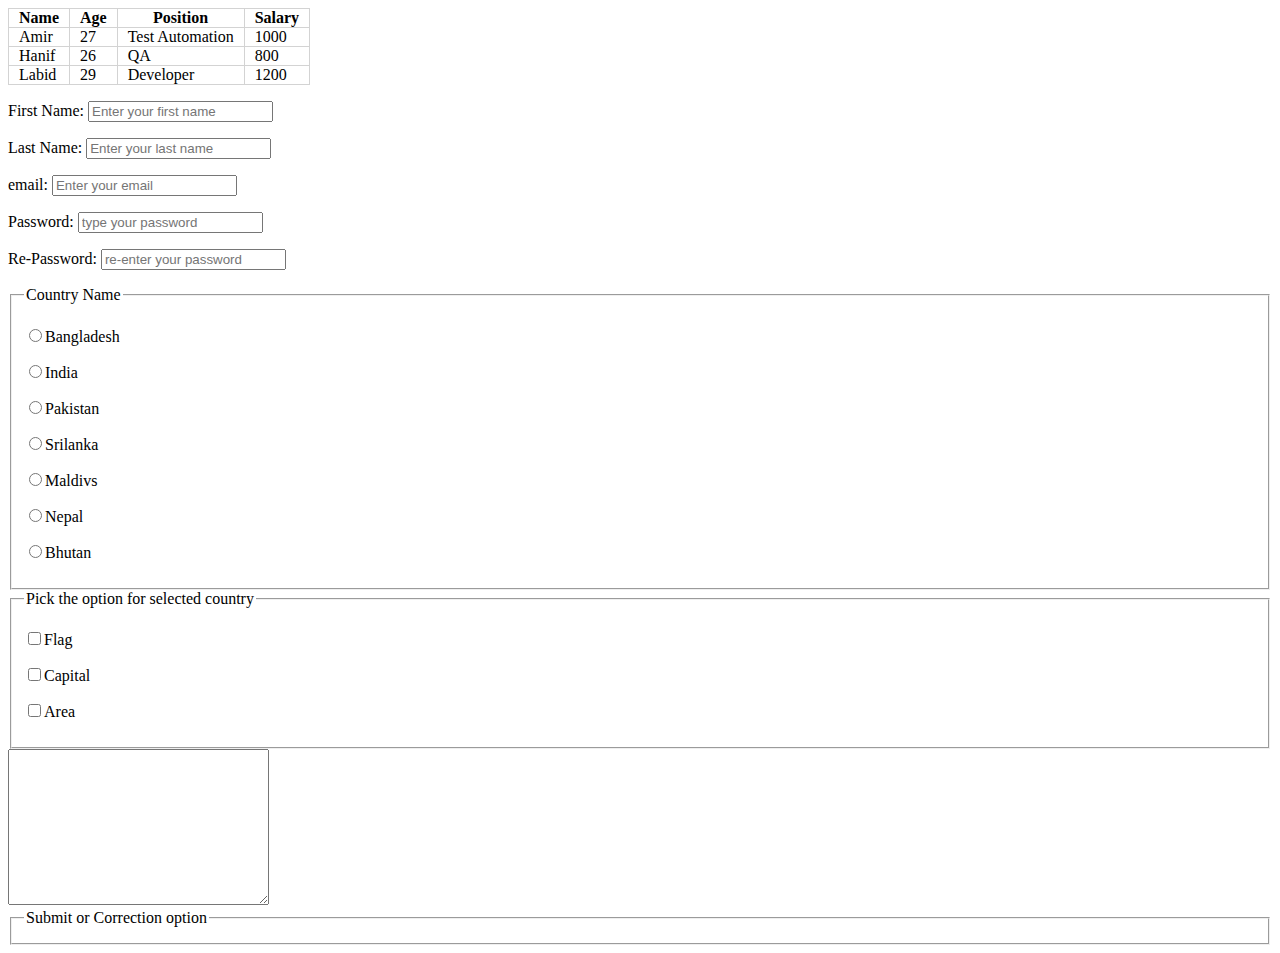
<file: Explore-HTML5/index.html>
<!DOCTYPE html>
<html lang="en">

<head>
    <meta charset="UTF-8">
    <meta http-equiv="X-UA-Compatible" content="IE=edge">
    <meta name="viewport" content="width=device-width, initial-scale=1.0">
    <title>Document</title>
    <link rel="stylesheet" href="../Explore-HTML5/style.css">
</head>

<body>
    <header>

    </header>
    <main>
        <section>
            <table>
                <thead>
                    <tr>
                        <th>Name</th>
                        <th>Age</th>
                        <th>Position</th>
                        <th>Salary</th>
                    </tr>
                </thead>
                <tbody>
                    <tr>
                        <td>Amir</td>
                        <td>27</td>
                        <td>Test Automation</td>
                        <td>1000</td>
                    </tr>
                    <tr>
                        <td>Hanif</td>
                        <td>26</td>
                        <td>QA</td>
                        <td>800</td>
                    </tr>
                    <tr>
                        <td>Labid</td>
                        <td>29</td>
                        <td>Developer</td>
                        <td>1200</td>
                    </tr>
                </tbody>
            </table>
        </section>
        <section>
            <form action="">
                <p>First Name: <input type="text" name="" placeholder="Enter your first name" id="fname"></p>
                <p>Last Name: <input type="text" name="" placeholder="Enter your last name" id="lname"></p>
                <p>email: <input type="text" name="" placeholder="Enter your email" id="email"></p>
                <p>Password: <input type="password" name="" placeholder="type your password" id="password"></p>
                <p>Re-Password: <input type="password" name="" placeholder="re-enter your password" id="re-password">
                </p>
            </form>

            <fieldset>
                <legend>Country Name</legend>
                <p><label for="bangladesh"><input type="radio" name="SAARC" id="bangladesh">Bangladesh</label></p>
                <p><label for="india"><input type="radio" name="SAARC" id="india">India</label></p>
                <p><label for="pakistan"><input type="radio" name="SAARC" id="pakistan">Pakistan</label></p>
                <p><label for="srilanka"><input type="radio" name="SAARC" id="srilanka">Srilanka</label></p>
                <p><label for="maldivs"><input type="radio" name="SAARC" id="maldivs">Maldivs</label></p>
                <p><label for="nepal"><input type="radio" name="SAARC" id="nepal">Nepal</label></p>
                <p><label for="bhutan"><input type="radio" name="SAARC" id="bhutan">Bhutan</label></p>
            </fieldset>
            <fieldset>
                <legend>Pick the option for selected country</legend>
                <p><label for="flag"><input type="checkbox" name="check-option" id="flag">Flag</label></p>
                <p><label for="capital"><input type="checkbox" name="check-option" id="capital">Capital</label></p>
                <p><label for="area"><input type="checkbox" name="check-option" id="area">Area</label></p>
            </fieldset>
            <textarea name="" id="" cols="30" rows="10"></textarea>
            <fieldset>
                <legend>Submit or Correction option</legend>
            </fieldset>
        </section>
    </main>
    <footer>

    </footer>
</body>

</html>
</file>
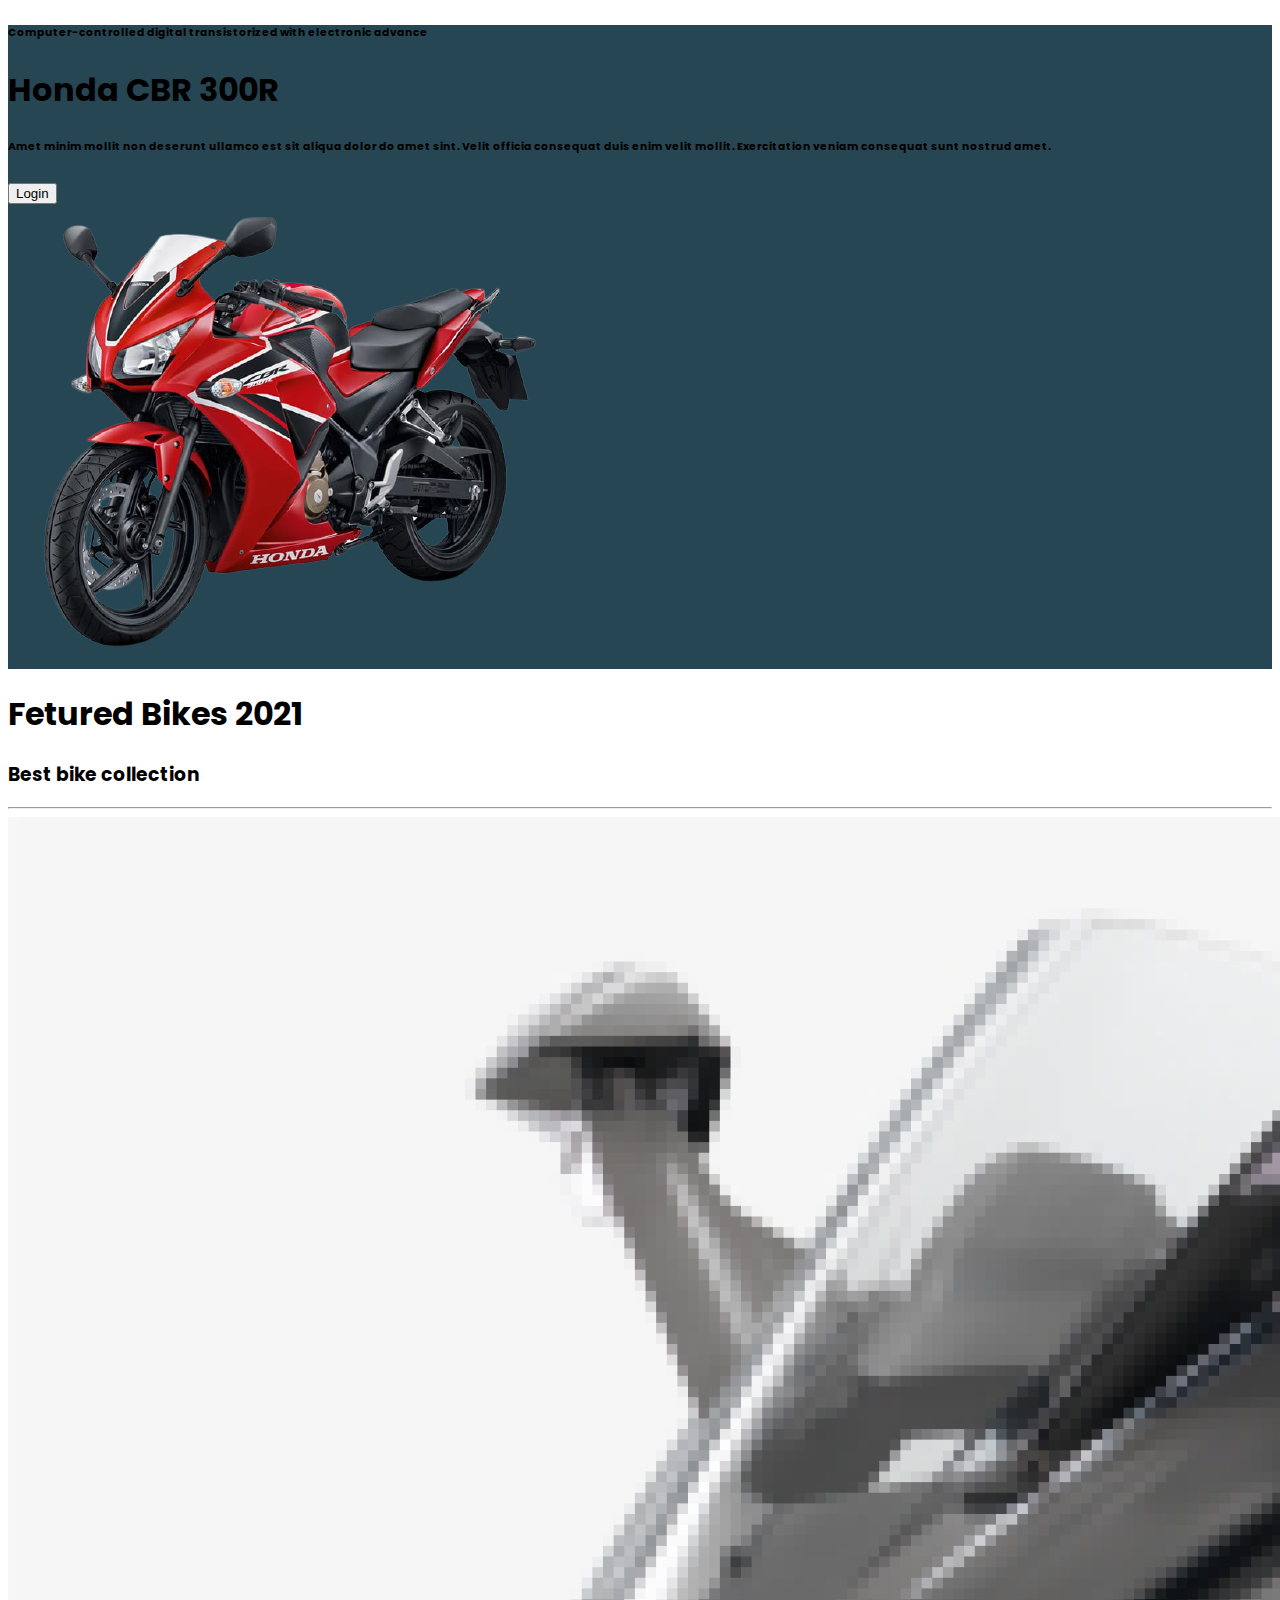
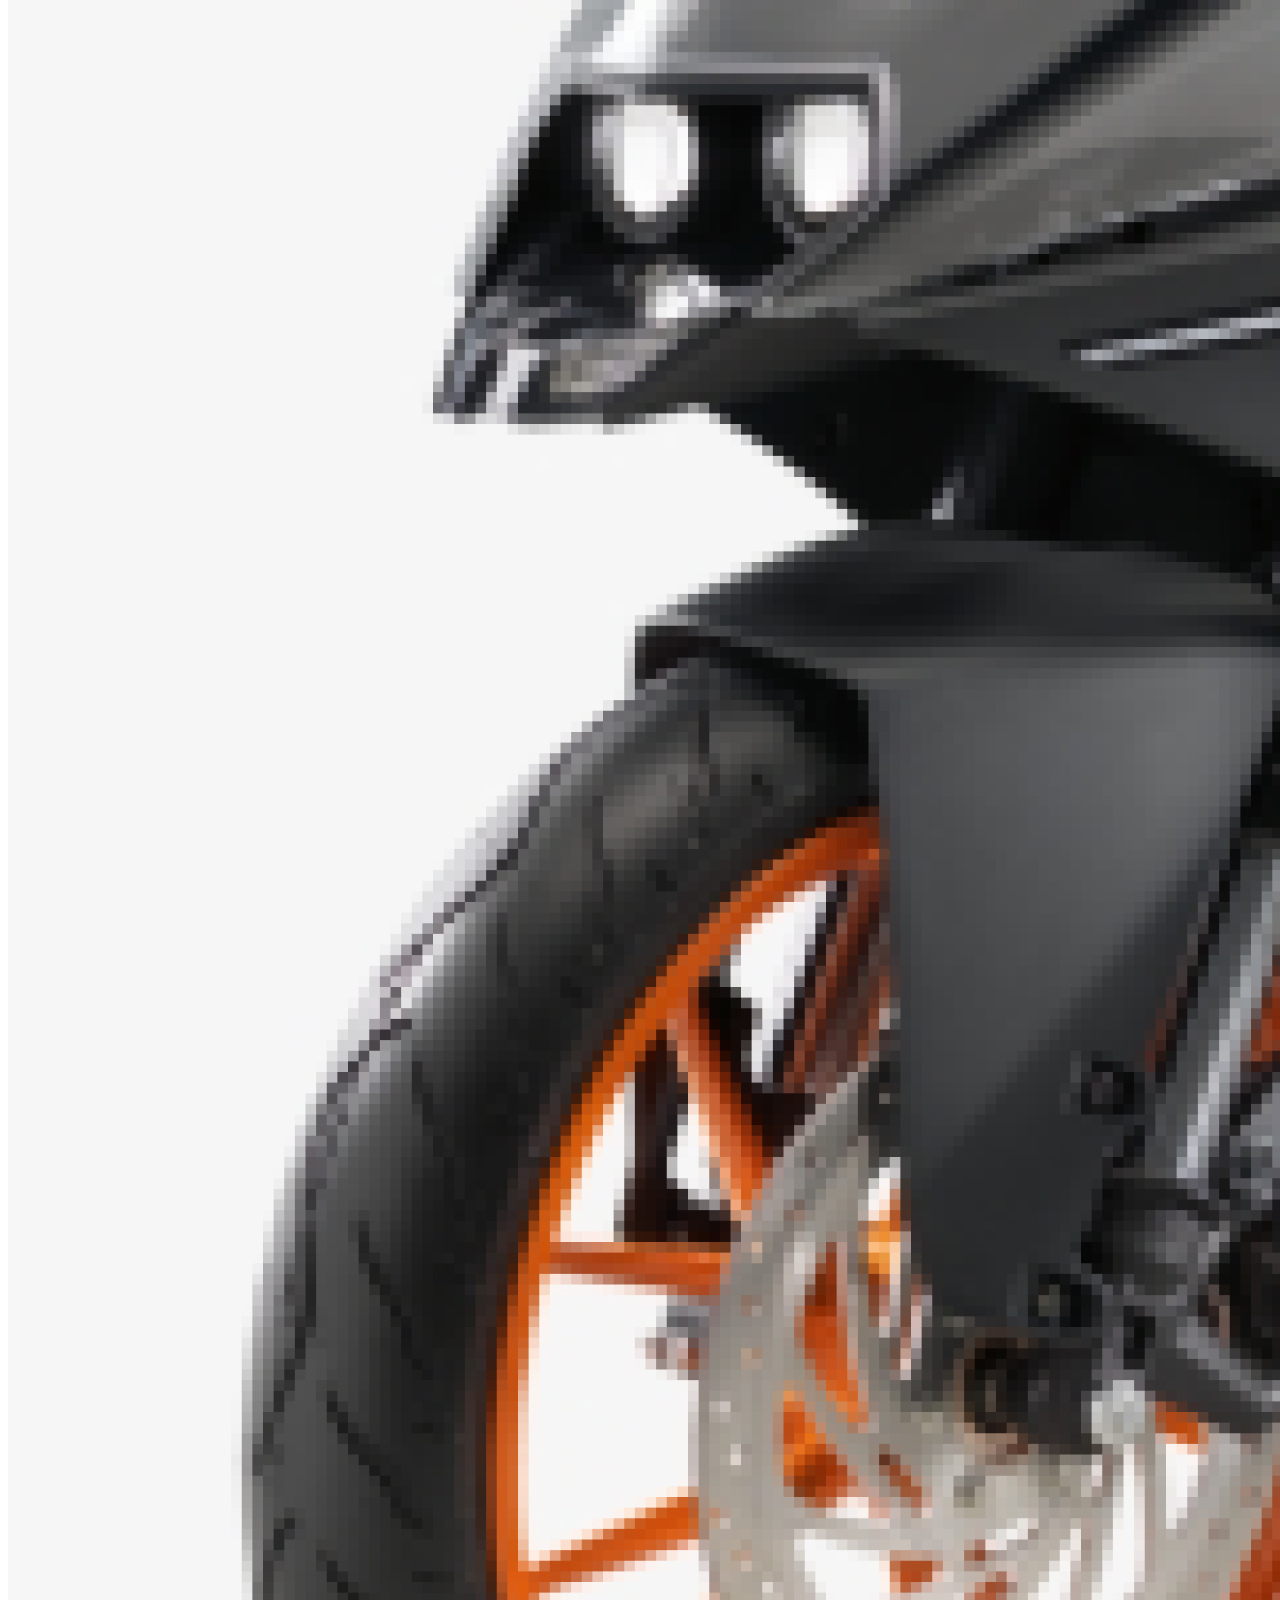
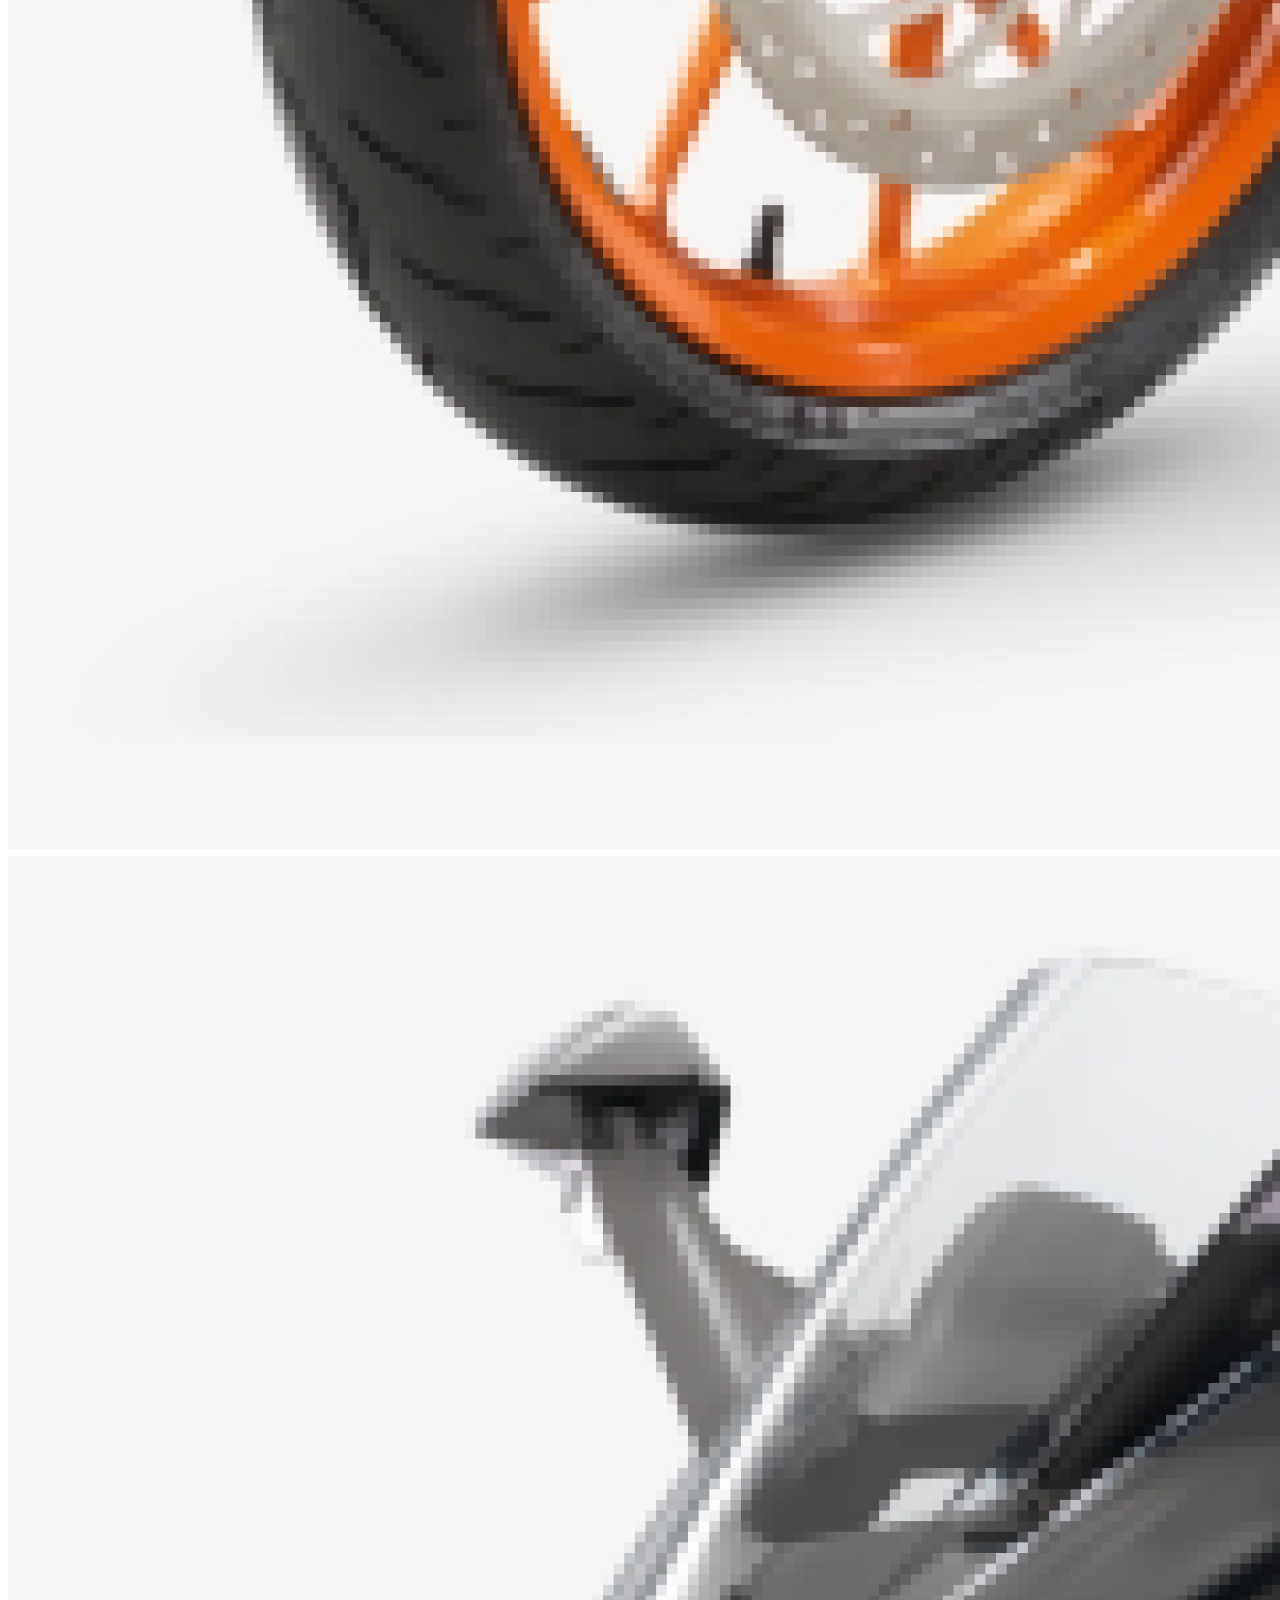
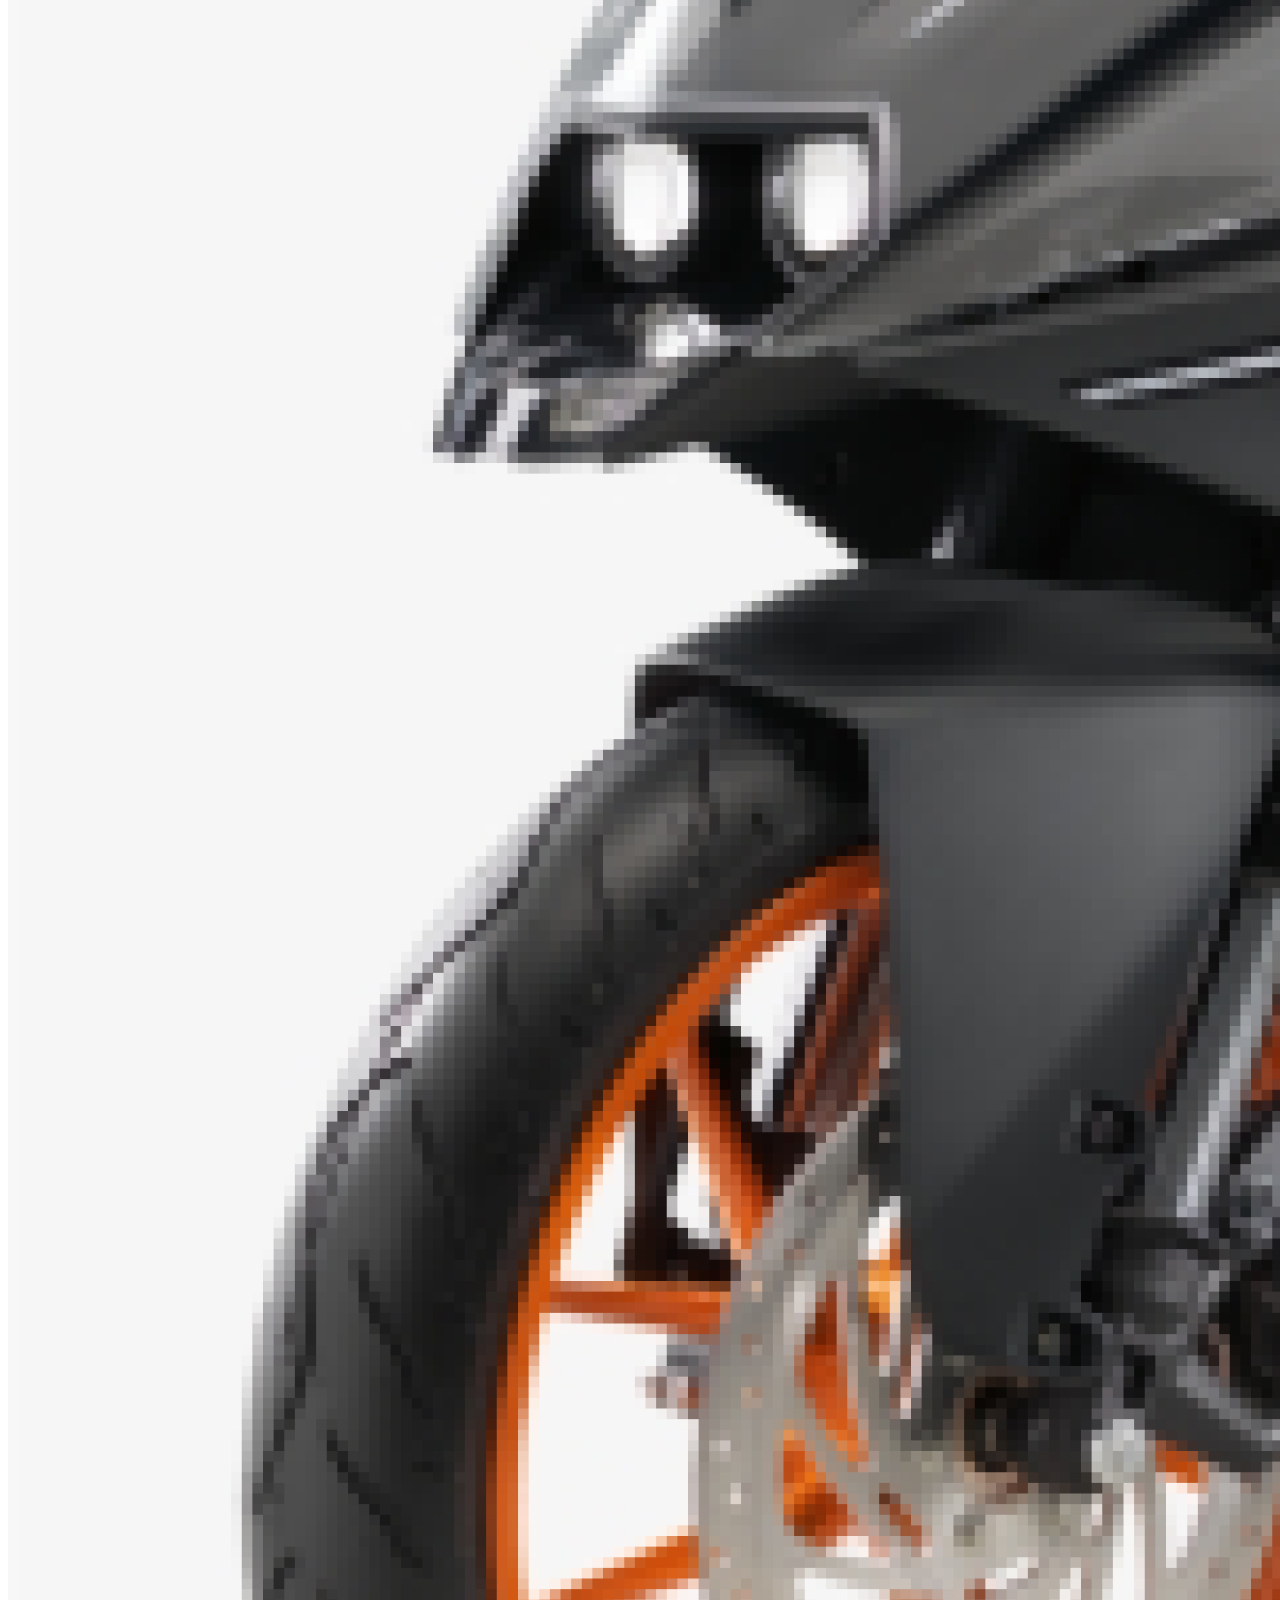
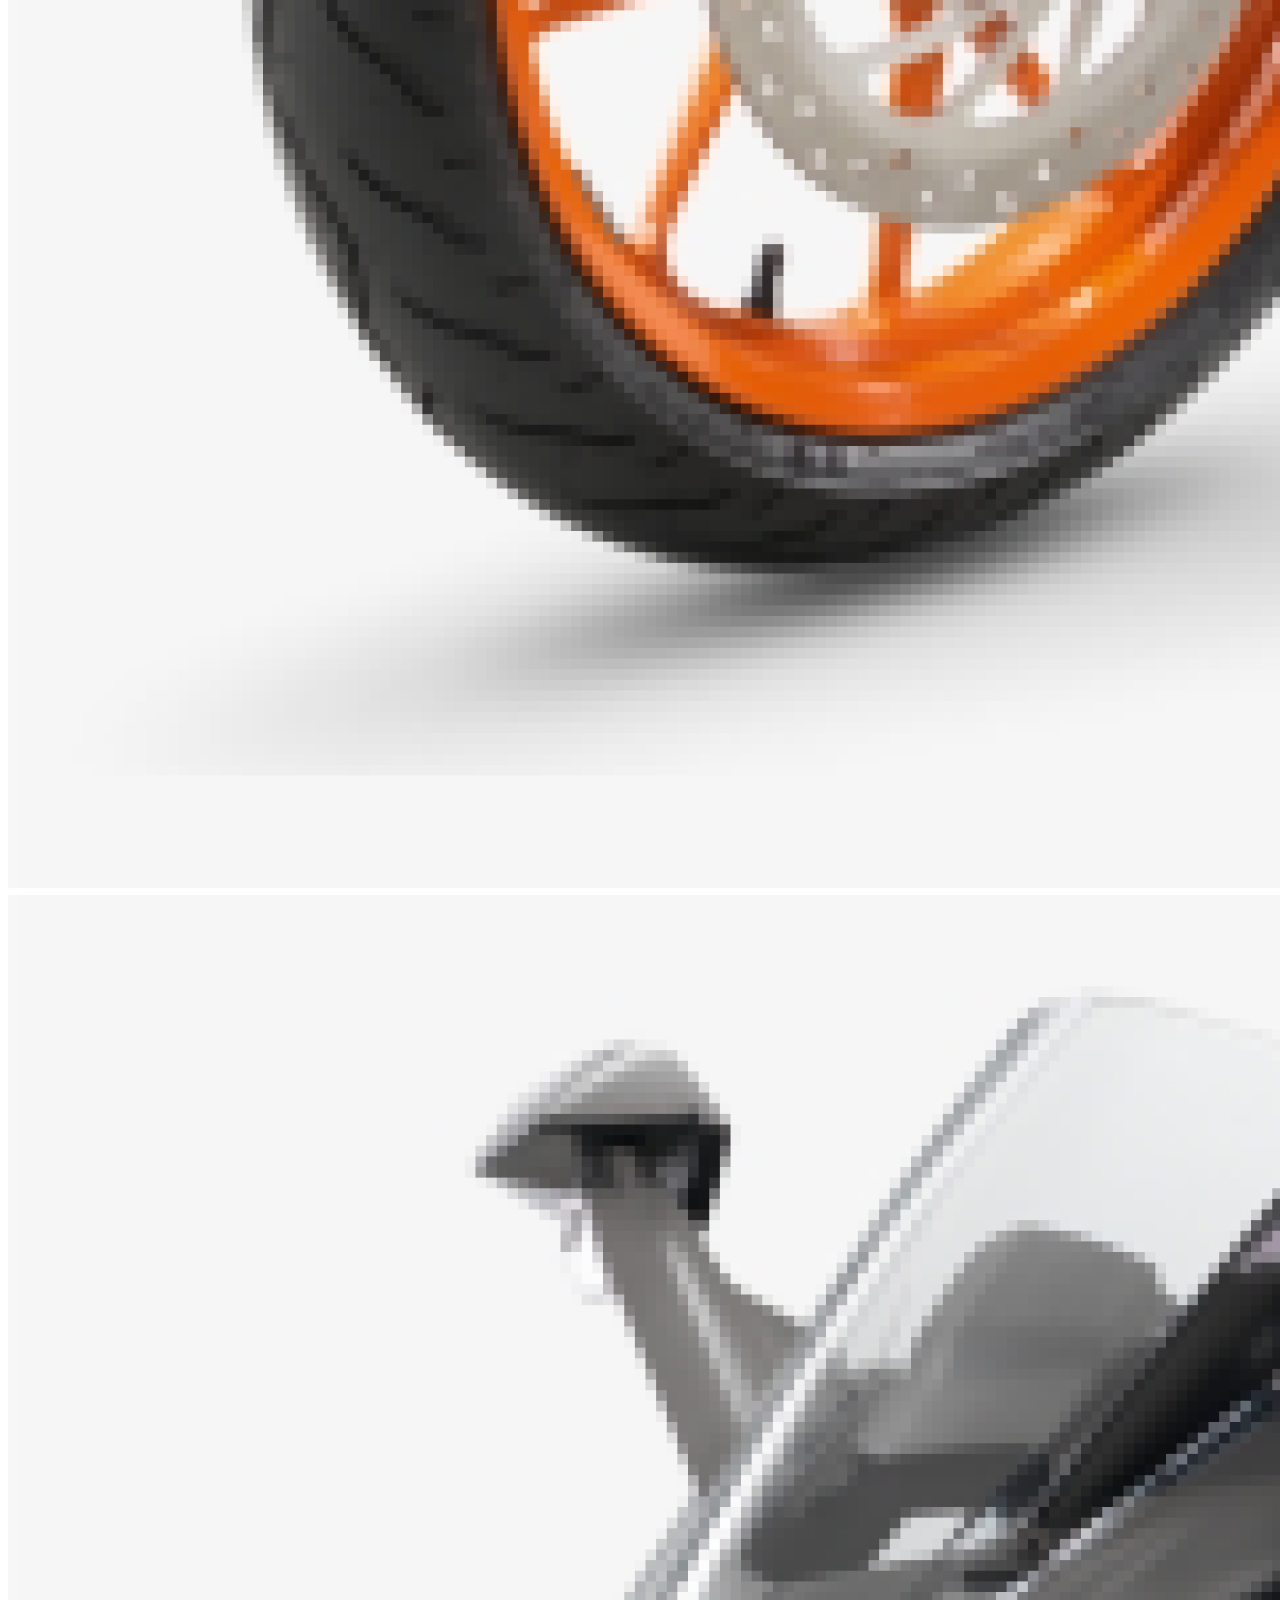
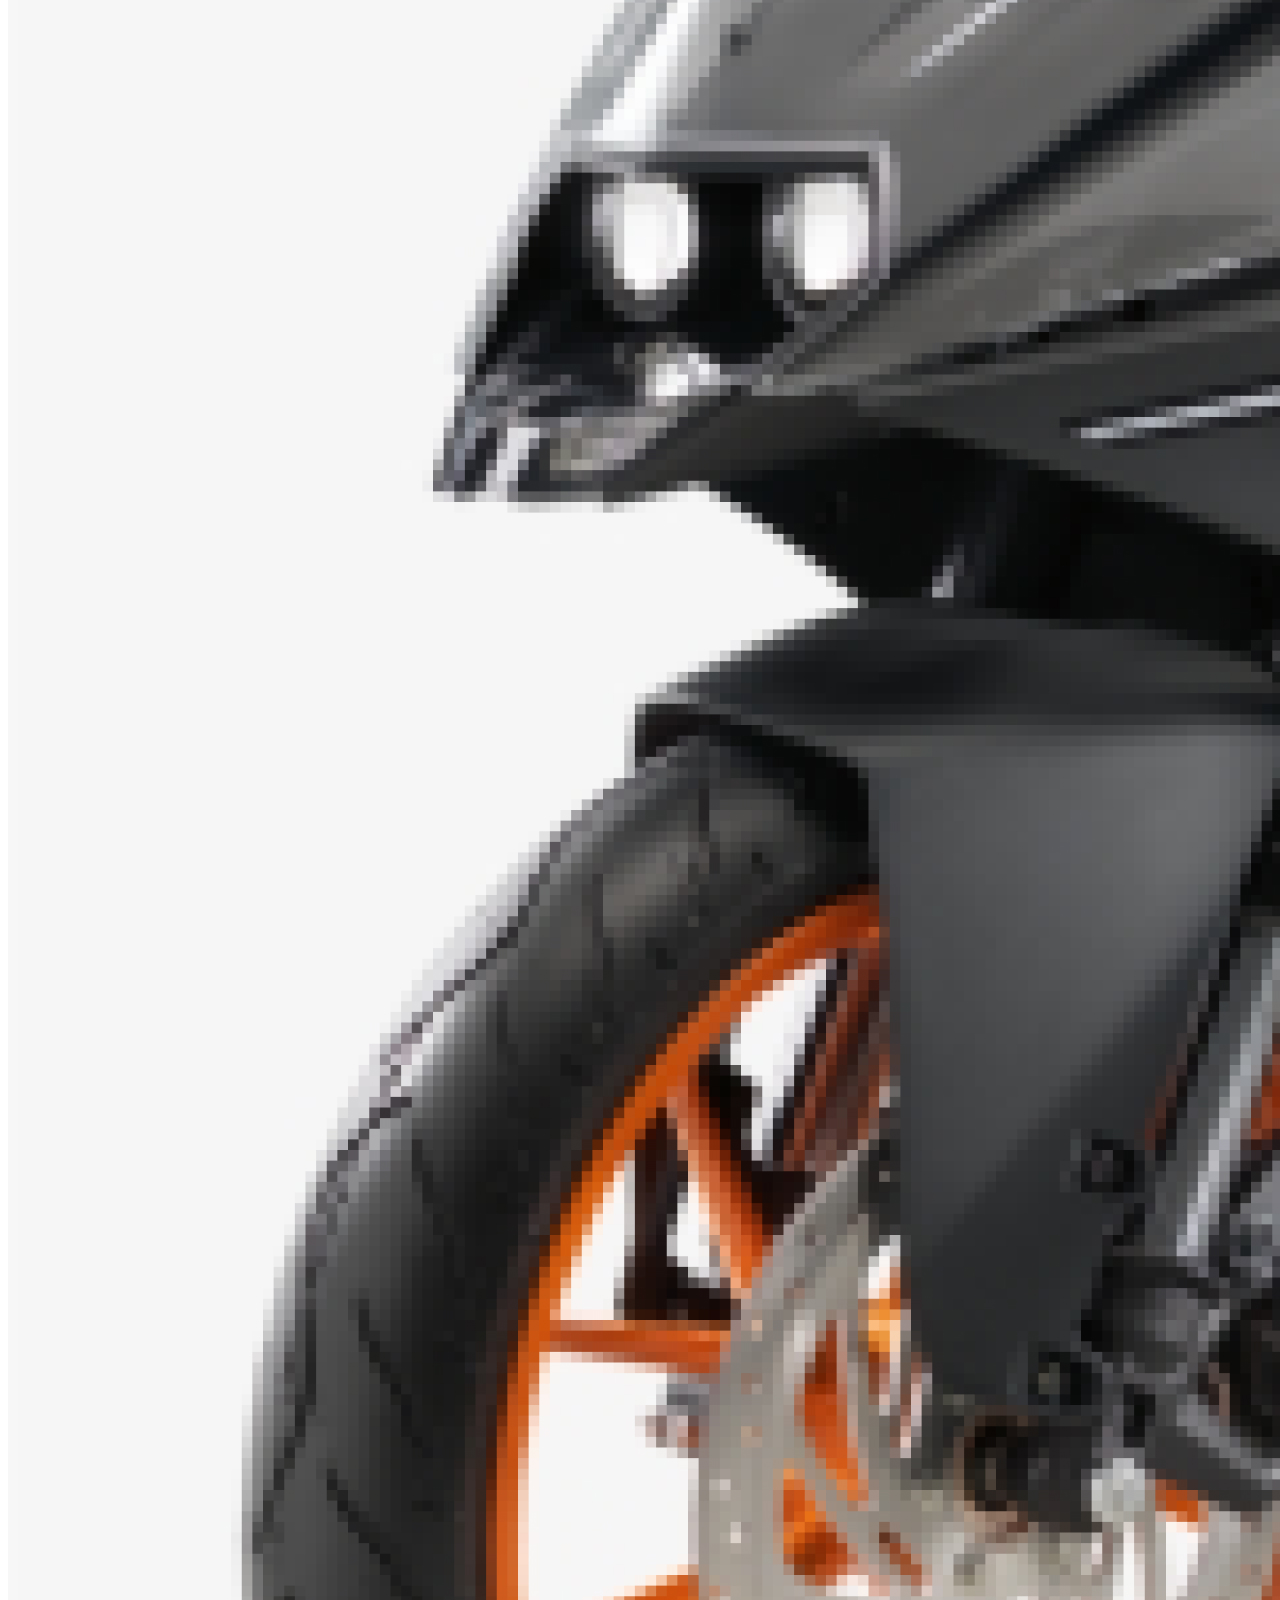
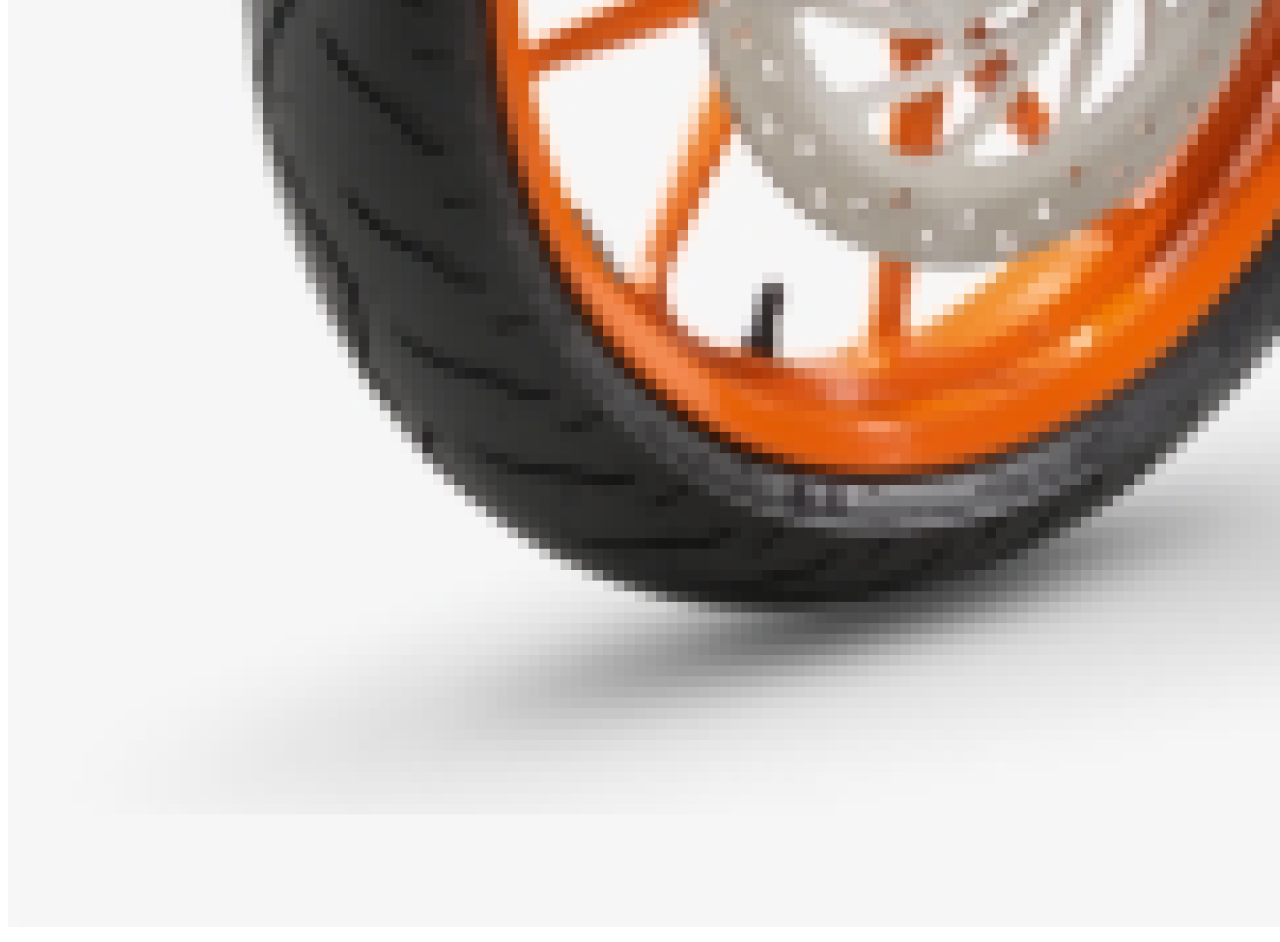
<file: HondaCRV/index.html>
<!DOCTYPE html>
<html lang="en">

<head>
    <meta charset="UTF-8">
    <meta http-equiv="X-UA-Compatible" content="IE=edge">
    <meta name="viewport" content="width=device-width, initial-scale=1.0">
    <title>Honda CRV</title>
    <!-- link for Bootstrap CSS -->
    <link href="https://cdn.jsdelivr.net/npm/bootstrap@5.0.2/dist/css/bootstrap.min.css" rel="stylesheet"
        integrity="sha384-EVSTQN3/azprG1Anm3QDgpJLIm9Nao0Yz1ztcQTwFspd3yD65VohhpuuCOmLASjC" crossorigin="anonymous">
    <!-- link for customize CSS -->
    <link rel="stylesheet" href="css/style.css">
</head>

<body>
    <!-- navbar and header banner start -->
    <header class=header-bg-color>
        <!-- navbar coding start  -->
        <nav>

        </nav>
        <!-- header banner start  -->
        <section class="main-banner  row d-flex justify-content-center align-items-center gx-5">
            <div class="banner-left col-6">
                <h6>Computer-controlled digital transistorized with electronic advance</h6>
                <h1>Honda CBR 300R</h1>
                <h6>Amet minim mollit non deserunt ullamco est sit aliqua dolor do amet sint. Velit officia consequat
                    duis enim velit mollit. Exercitation veniam consequat sunt nostrud amet.</h6>
                <button class="btn btn-success" type="submit">Login</button>
            </div>
            <div class="banner-right col-6 justify-content-center align-items-center">
                <img src="images/header-bike.png" alt="Header Bike">
            </div>

        </section>
    </header>
    <!-- main content coding start  -->
    <main>
        <!-- Fetured Bikes 2021 content coding start  -->
        <section>
            <div>
                <h1>Fetured Bikes 2021</h1>
                <h3>Best bike collection</h3>
                <hr>
            </div>
            <div class="row">
                <div col col-lg-4>
                    <img src="images/bike-4.jpg" alt="">
                    <img src="images/bike-4.jpg" alt="">
                    <img src="images/bike-4.jpg" alt="">
                </div>
            </div>
        </section>

    </main>

    <!-- link for Bootstrap JS -->
    <script src="https://cdn.jsdelivr.net/npm/bootstrap@5.0.2/dist/js/bootstrap.bundle.min.js"
        integrity="sha384-MrcW6ZMFYlzcLA8Nl+NtUVF0sA7MsXsP1UyJoMp4YLEuNSfAP+JcXn/tWtIaxVXM" crossorigin="anonymous">
    </script>
</body>

</html>
</file>
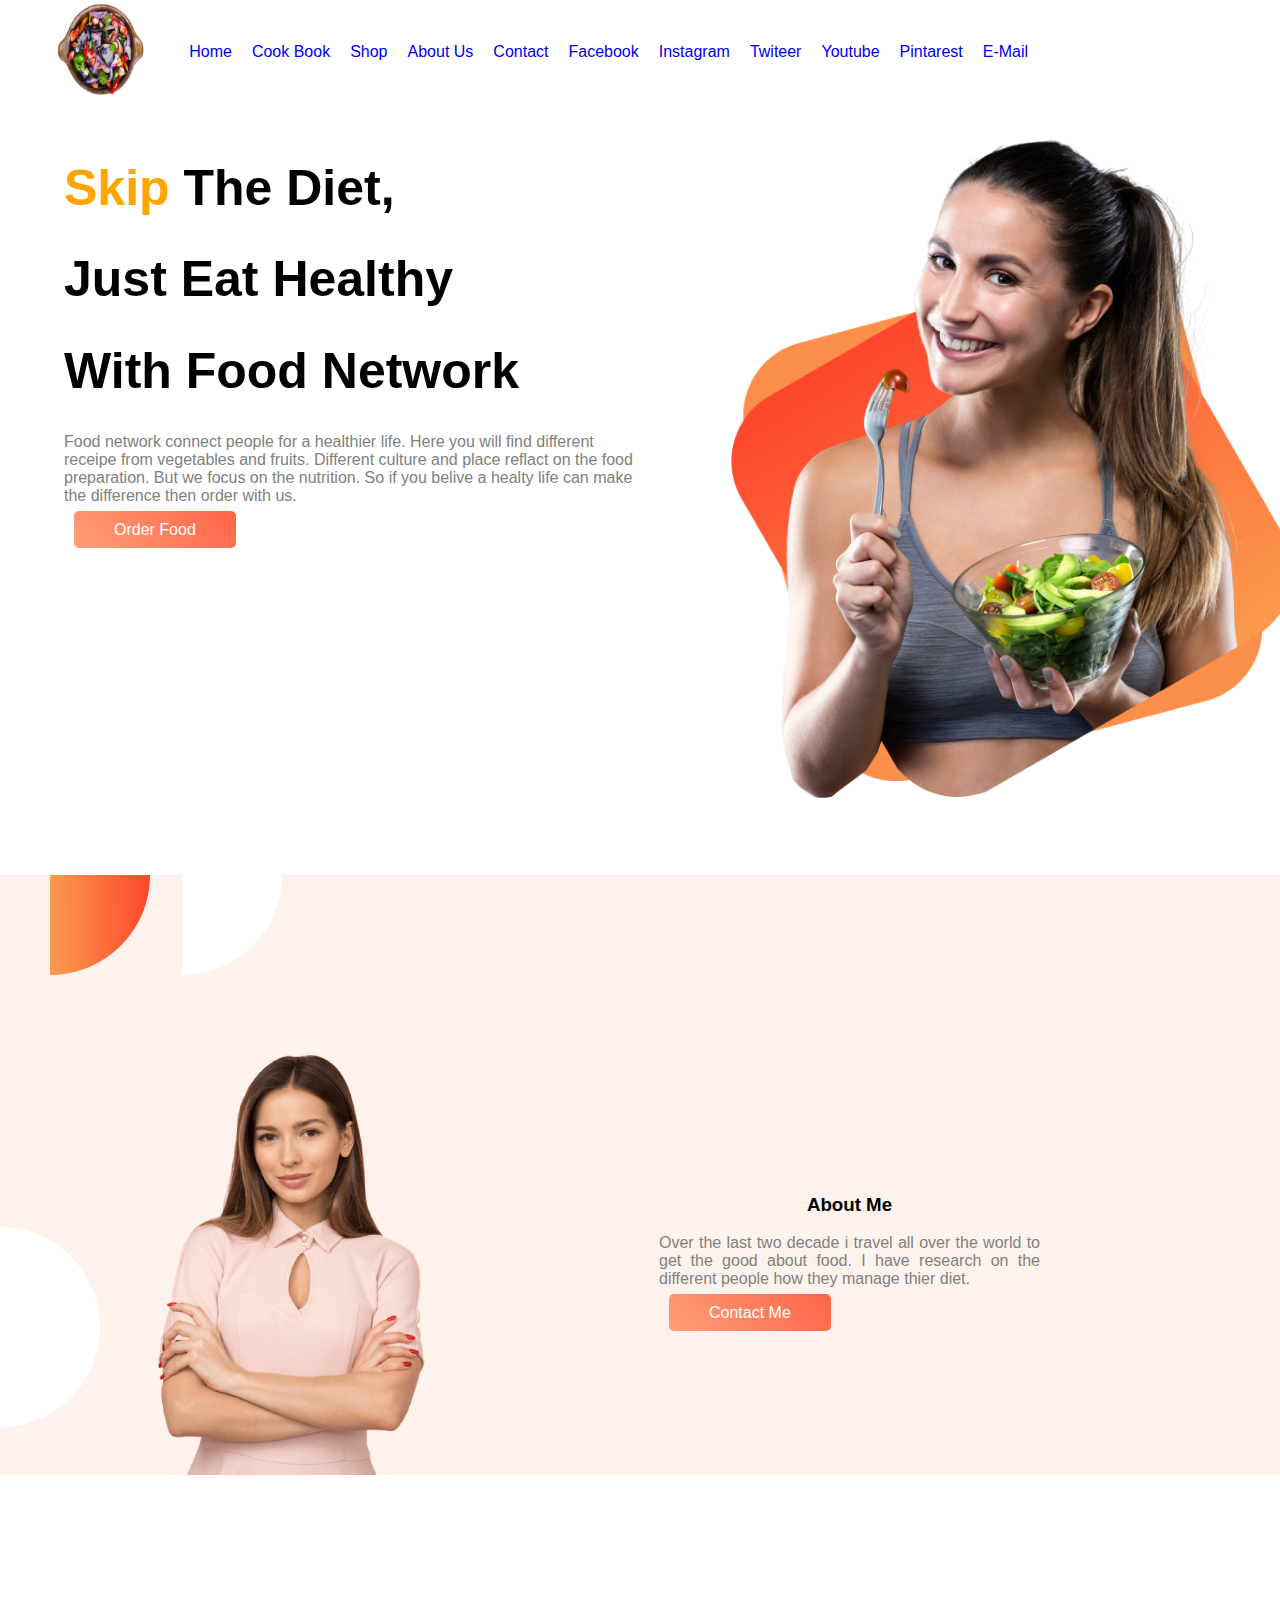
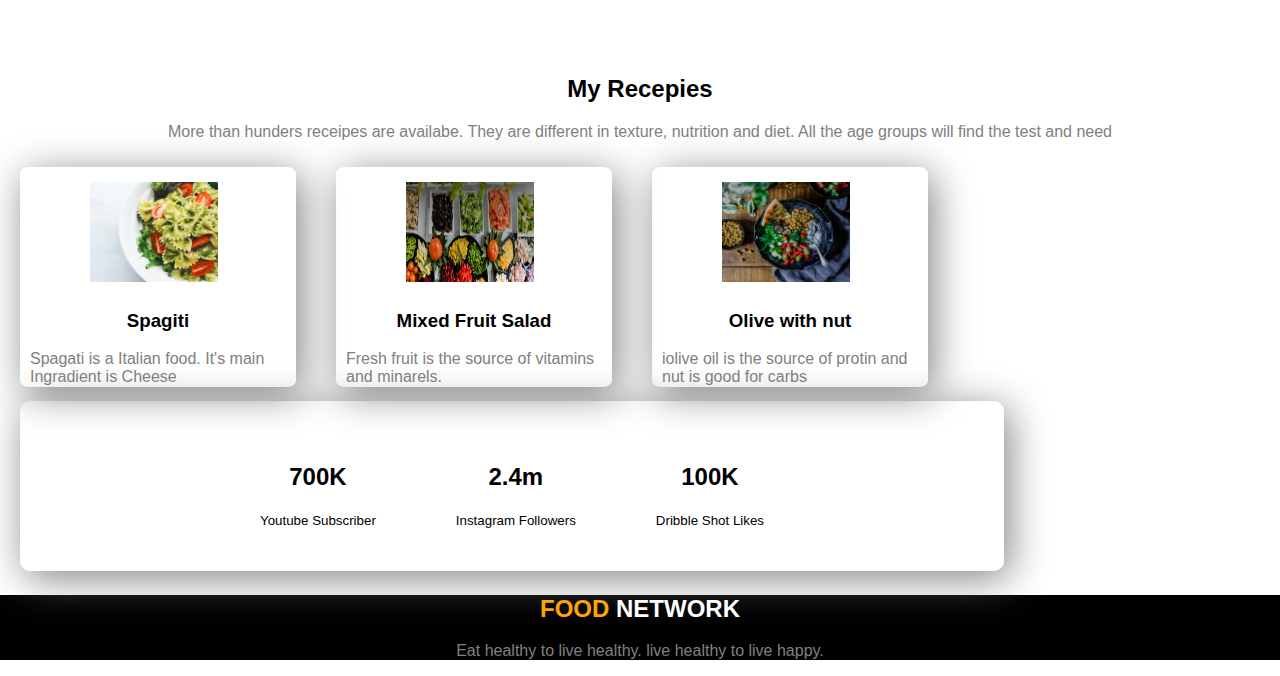
<file: HTML/index.html>
<!DOCTYPE html>
<html lang="en">
<head>
    <meta charset="UTF-8">
    <meta http-equiv="X-UA-Compatible" content="IE=edge">
    <meta name="viewport" content="width=device-width, initial-scale=1.0">
    <title>Food Netwok</title>
    <link href="https://fonts.googleapis.com/css?family=Poppins&display=swap" rel="stylesheet">
    <link rel="shortcut icon" href="../images/Food-Network-Favicon.png" type="image/x-icon">
    <link rel="stylesheet" href="../CSS/style.css">
</head>
<body>
    <!-- Navigation Bar-->
    <section class="nav-bar">
        <div id="content-width-logo">
            <img src="../images/Food-Network-Logo.png" alt="Food Network logo" width="100px" height="100px">
        </div>
        <div id="content-width-nav-bar">
            <ul>
                <li><a href="#">Home</a></li>
                <li><a href="#">Cook Book</a></li>
                <li><a href="#">Shop</a></li>
                <li><a href="#">About Us</a></li>
                <li><a href="#">Contact</a></li>
            </ul>
        </div id="content-width-social-bar">
        <div>
            <ul>
                <li><a href="#">facebook</a></li>
                <li><a href="#">instagram</a></li>
                <li><a href="#">twiteer</a></li>
                <li><a href="#">youtube</a></li>
                <li><a href="#">pintarest</a></li>
                <li><a href="#">e-mail</a></li>
            </ul>
        </div>
    </section>
    <!-- Top Content-->
    <section class="top-content">
        <div class="content-half-width">
            <h1> <span style="
                color:orange">Skip</span> The Diet,</h1>
            <h1>Just Eat Healthy</h1>
            <h1>With Food Network</h1>
            <p>
                Food network connect people for a healthier life. Here you will find different receipe from vegetables and fruits. Different culture and place reflact on the food preparation. But we focus on the nutrition. So if you belive a healty life can make the difference then order with us.
            </p>
            <a class="button-style" href="#" target="_blank" rel="noopener noreferrer">Order Food</a>
        </div>
         <div class="content-half-width" >
             <img class="top-content-background-img" src="../images/Eat-Fresh-Fruit.png" alt="Eat Fresh Fruit">
        </div>
    </section>
    
     <!-- Middle Content-->
    <section class="top-content middle-content-background-img"> 
        <div class="content-half-width">
            <img src="../images/Person-Image.png" alt="lady" height=70% width=70%>
        </div>
         <div class="content-half-width about-text">
             <h3>About Me</h3>
             <p>
                 Over the last two decade i travel all over the world to get the good about food. I have research on the different people how they manage thier diet.  
             </p>
             <a class="button-style" href="#" target="_blank" rel="noopener noreferrer">Contact Me</a>
        </div>
    </section>
     <!-- Bottom Content-->
    <section >
        <h2 style="text-align: center;">My Recepies</h2>
        <p style="text-align: center;">More than hunders receipes are availabe. They are different in texture, nutrition and diet. All the age groups will find the test and need</p>
        <div class="three-box-image">
             <img  src="../images/Cover-Left.png" alt="spagati" >
             <div>
                 <h3>Spagiti</h3>
             <p>Spagati is a Italian food. It's main Ingradient is Cheese</p>
             </div>
            </div>
         <div class="three-box-image">
             <img  src="../images/Cover-Middle.png" alt="mixed fruit salad" >
             <div><h3>Mixed Fruit Salad</h3>
             <p>Fresh fruit is the source of vitamins and minarels.</p></div>
        </div>
        <div class="three-box-image">
             <img  src="../images/Cover-Right.png" alt="olive with nut" >
             <div>
                 <h3>Olive with nut</h3>
                <p>iolive oil is the source of protin and nut is good for carbs</p></div>
        </div>
    </section>
    <!--Social Media Analysis-->
    <section>
        <div class="media-analysis">
            <div class="media-analysis-inner">
            <h2>700K</h2>
            <small>Youtube Subscriber</small>
        </div>
        <div class="media-analysis-inner">
            <h2>2.4m</h2>
            <small>Instagram Followers</small>
        </div>
        <div class="media-analysis-inner">
            <h2>100K</h2>
            <small>Dribble Shot Likes</small>
        </div>
        </div>
    </section>
    <!-- footer-->
    <footer>
        <h2><Span style="color:orange" >FOOD</Span> NETWORK</h2>
        <p>Eat healthy to live healthy. live healthy to live happy.</p>
    </footer>
</body>
</html>
</file>
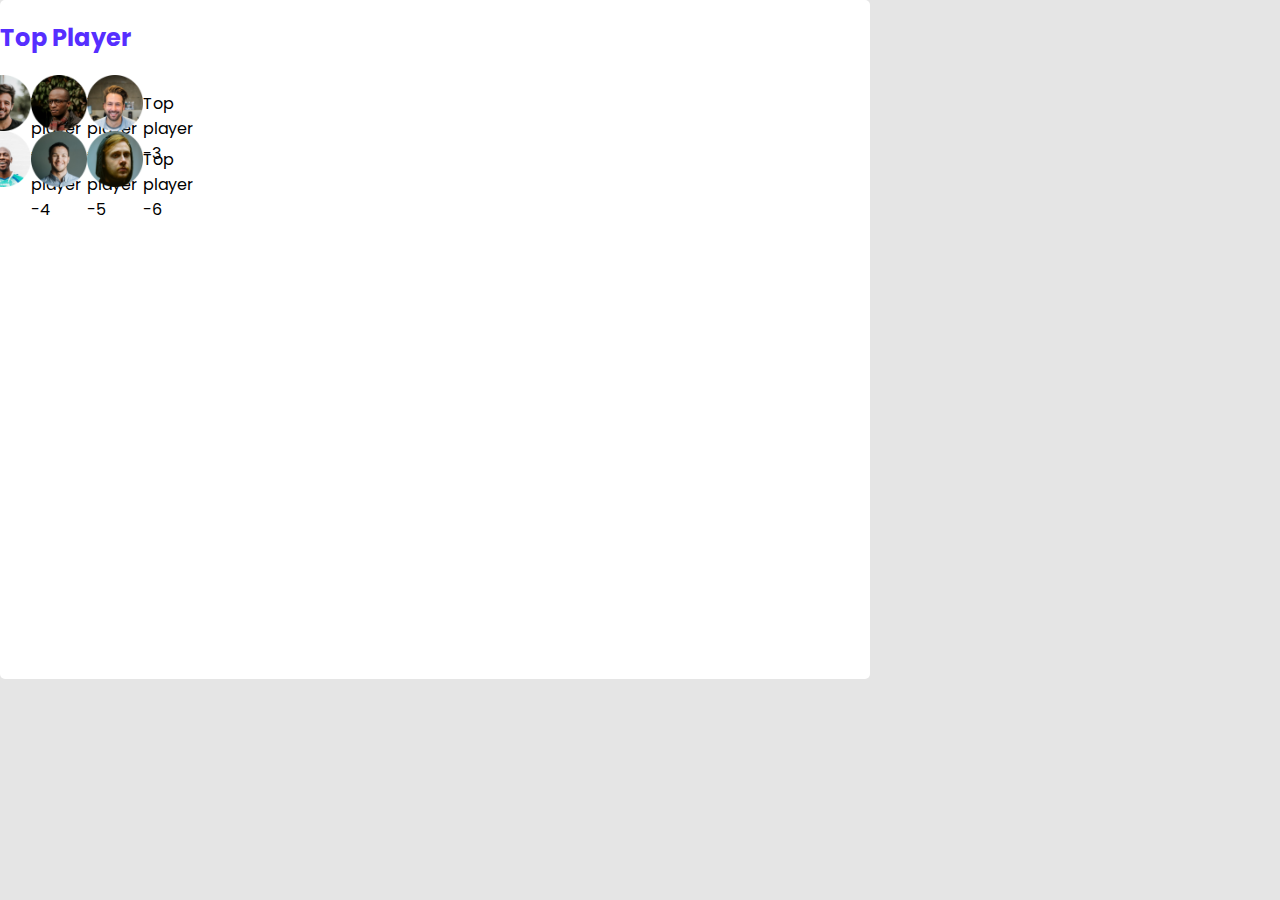
<file: Leader-Board/index.html>
<!DOCTYPE html>
<html lang="en">

<head>
    <meta charset="UTF-8">
    <meta http-equiv="X-UA-Compatible" content="IE=edge">
    <meta name="viewport" content="width=device-width, initial-scale=1.0">
    <title>Leader Board</title>
    <link rel="stylesheet" href="style.css">
</head>

<body>
    <!-- Header and Navigation area code Start -->
    <header>

    </header>
    <!-- Header and Navigation area code End -->

    <!-- main section area code start -->
    <main>
        <!-- Top player and top blog content area code start -->
        <section class="top-players">
            <div class=" top-player">
                <h2 class="top-title">Top Player</h2>
                <div class="top-player-info">
                    <div class="top-player-img">
                        <img src="images/players/player-1.png" alt="">
                        <p>Top player -1</p>
                    </div>
                    <div class="top-player-img">
                        <img src="images/players/player-2.png" alt="">
                        <p>Top player -2</p>
                    </div>
                    <div class="top-player-img">
                        <img src="images/players/player-3.png" alt="">
                        <p>Top player -3</p>
                    </div>
                    <div class="top-player-img">
                        <img src="images/players/player-4.png" alt="">
                        <p>Top player -4</p>
                    </div>
                    <div class="top-player-img">
                        <img src="images/players/player-5.png" alt="">
                        <p>Top player -5</p>
                    </div>
                    <div class="top-player-img">
                        <img src="images/players/player-6.png" alt="">
                        <p>Top player -6</p>
                    </div>
                </div>
            </div>
        </section>
        <!-- Top player and top blog content area code End -->
    </main>
    <!-- main section area code End -->

</body>

</html>
</file>
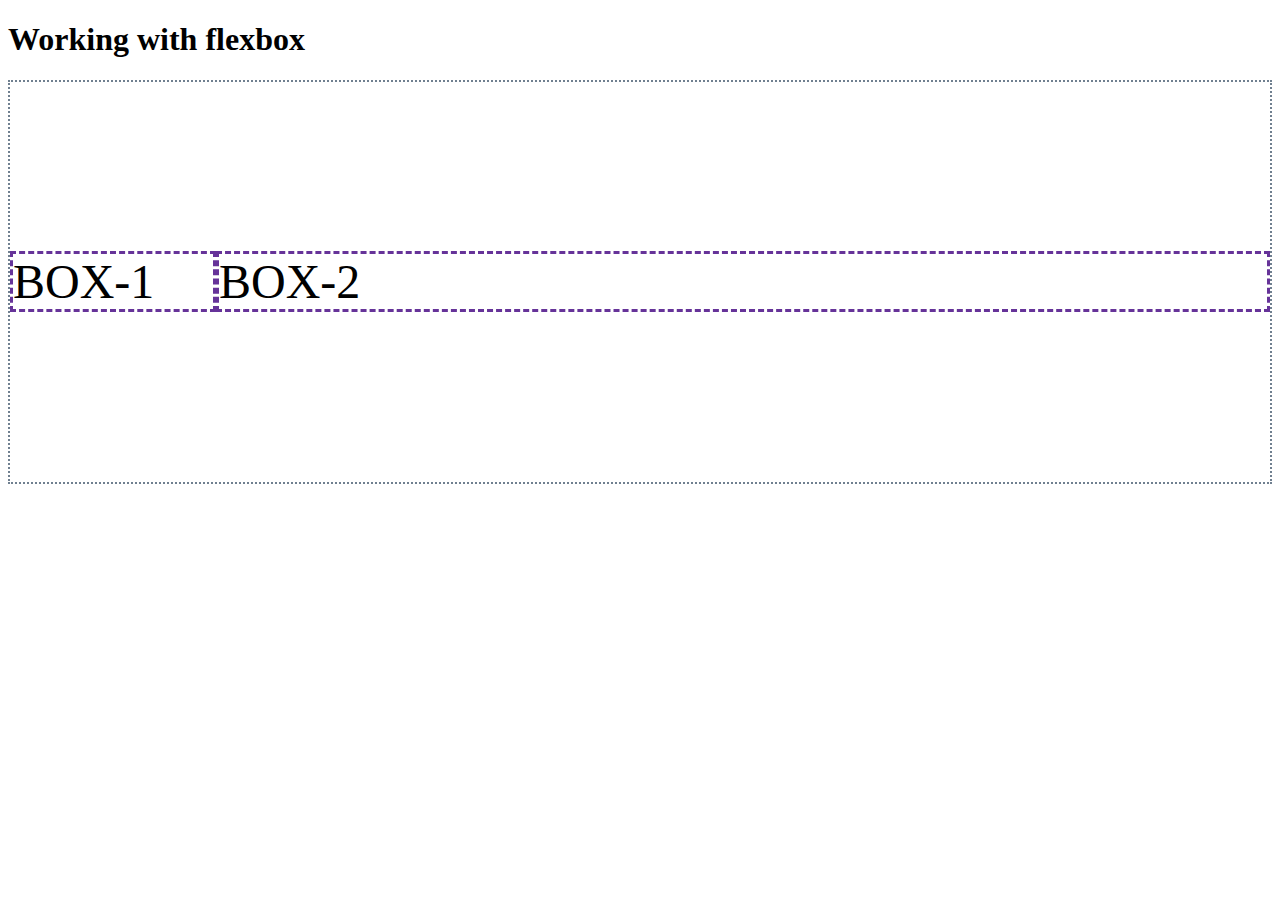
<file: WEBSITE-LAYOUT/flexbox.html>
<!DOCTYPE html>
<html lang="en">

<head>
    <meta charset="UTF-8">
    <meta http-equiv="X-UA-Compatible" content="IE=edge">
    <meta name="viewport" content="width=device-width, initial-scale=1.0">
    <title>Document</title>
    <style>
        .container {
            border: 2px dotted slategray;
            display: flex;
            height: 400px;
            justify-content: space-evenly;
            align-items: center;

        }

        .box {
            width: 200px;
            border: 3px dashed rebeccapurple;
            font-size: 3em;
        }

        #box-1 {
            order: 1;
        }

        #box-2 {
            order: 2;
            flex-grow: 1;
        }
    </style>
</head>

<body>
    <h1>Working with flexbox</h1>
    <div class="container">
        <div id="box-1" class="box">BOX-1</div>
        <div id="box-2" class="box">BOX-2</div>
    </div>
</body>

</html>
</file>
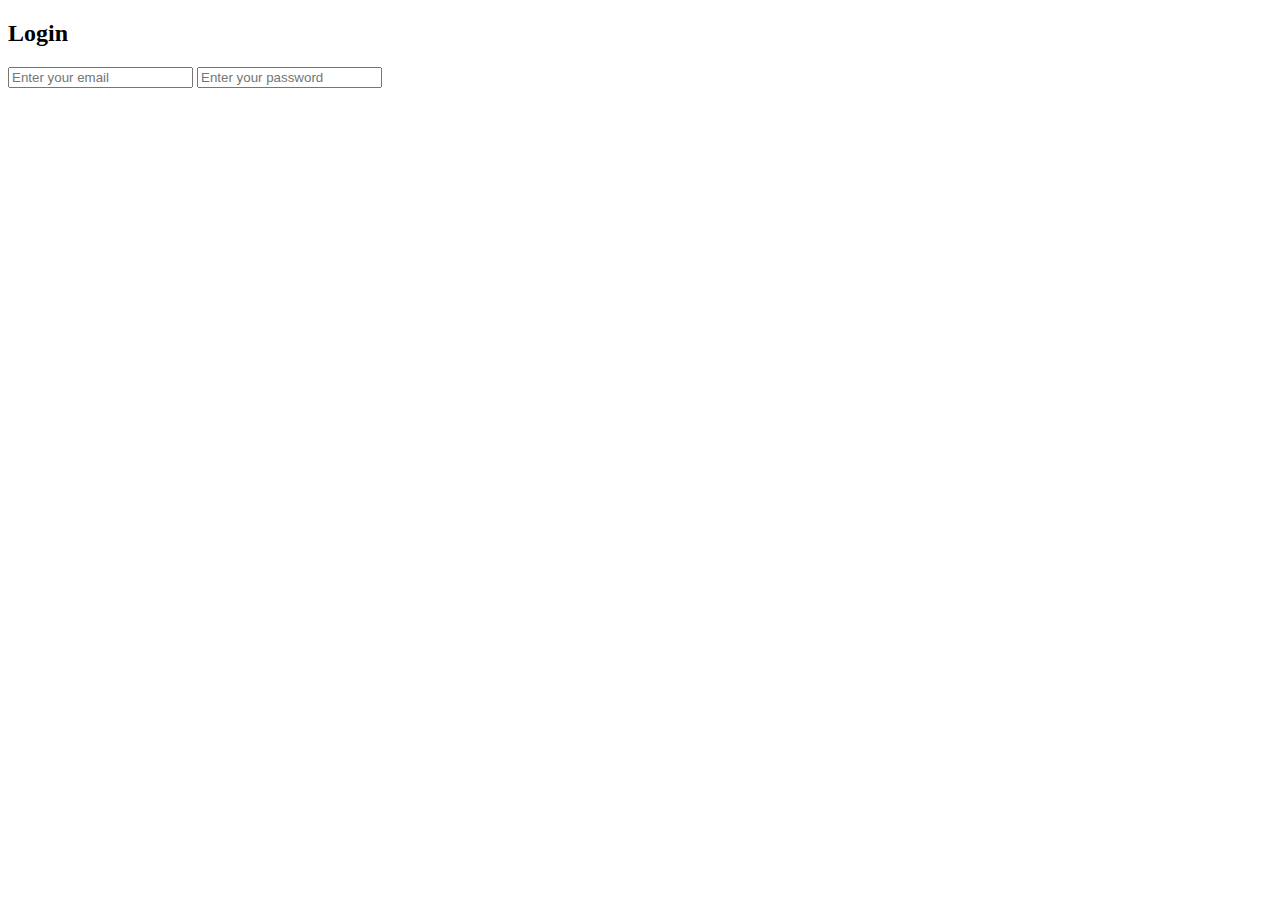
<file: WEBSITE-LAYOUT/flexuse.html>
<!DOCTYPE html>
<html lang="en">

<head>
    <meta charset="UTF-8">
    <meta http-equiv="X-UA-Compatible" content="IE=edge">
    <meta name="viewport" content="width=device-width, initial-scale=1.0">
    <title>Flex Use</title>
</head>
<section class="login-container">
    <form action="" class="login-form">
        <h2>Login</h2>
        <input type="email" name="email" id="email" placeholder="Enter your email " r>
        <input type="password" name="password" id="email" placeholder="Enter your password">
    </form>
</section>

<body>

</body>

</html>
</file>
<file: Explore-HTML5/style.css>
table{
    border-collapse: collapse;
}
td, th{
    border: 1px solid lightgray;
    padding: 0 10px;
}
</file>
<file: HondaCRV/css/style.css>
/* font awsome poppin  */
@import url('https://fonts.googleapis.com/css2?family=Poppins:wght@600&display=swap');

body{
    font-family: 'Poppins',
    sans-serif;
}

/* Header style code start here  */
.header-bg-color{
    background-color: #264653;
}
</file>
<file: CSS/style.css>
body{
    background-color: white;
    margin: 0;
    font-family: 'popins', sans-serif;
}
.nav-bar{
    max-width: 100%;
    height: 10px;
    padding-bottom: 115px;
}
#content-width-logo{
    width: 10%;
    float: left;
    margin-left: 2%;
    padding-left: 2%;
}
#content-width-nav-bar {
    width: 40%;
    margin-left: 45px;
    padding-left: 45px;
    padding-top: 27px;
    display: inline-flexbox;
}
li {
    list-style: none;
    float: left;
    display: inline-flexbox;
    padding-right: 10px;
    text-indent: 10px;
    text-transform: capitalize;
}

li a {
    text-decoration: none;
}
#content-width-social-bar {
    width: 40%;
    margin-left: 45px;
    padding-left: 45px;
    padding-top: 27px;
    display: inline-flexbox;
    font-weight: 400px;
    background-image: linear-gradient(45deg, lightsalmon, tomato);
    color:white;
    border-radius: 5px;
}
.top-content {
    height: 600px;
    padding-bottom: 150px;
    display:flex;
}
h1{
    font-size: 50px;
}
.button-style{
text-decoration: none;
font-weight: 700px;
padding: 10px 40px;
background: linear-gradient(45deg,lightsalmon, tomato);
color:white;
border-radius: 5px;
margin:10px;

}
P{
    color: gray;
}
.content-half-width{
    width: 45%;
    float: left;
    margin-left: 3%;
    padding-left: 2%;
}

.top-content-background-img{
    height:700px;
}
.middle-content-background-img{
    background-image: url("../images/Background-Orange.png");
    background-repeat: no-repeat;
    padding: 180px 20px 0px 100px;
}
.three-box-container{
     box-shadow: 5px 7px 40px gray;
     width: 30%;
     height: 200px;
     margin: 10px 20px;
     padding: 10px;
}
.three-box-image {
    box-shadow: 5px 7px 40px gray;
    width: 20%;
    height: 200px;
    margin: 10px 20px;
    padding: 10px;
    overflow: hidden;
    display: block;
    border-radius: 3%;
    float: left;
    position: center;
}
.three-box-image img{
    width: 50%;
    height:100px;
    margin:auto;
    padding: 5px 60px;
    border-radius: 7%;
}
h3{
    text-align: center;
}

.about-text{
    text-align: justify;
    margin: 100px;
    padding: 20px 120px 20px 20px;
}
.media-analysis{
margin: 4px 20px;
padding: 2px 200px;
display:inline-flex;
text-align: center;
border-width: 1px solid;
border-radius: 10px;
box-shadow: 5px 7px 40px gray;
}
.media-analysis-inner{
    padding:20px;
    margin:20px;
}
footer{
    background-color: black;
    color: white;
    text-align: center;
}
</file>
<file: Leader-Board/style.css>
/* Common Utilities */
@import url('https://fonts.googleapis.com/css2?family=Poppins&display=swap');

body{
    margin:0;
    padding: 0; 
    background-color: #E5E5E5;
    font-family: 'Poppins',
    sans-serif;
}
.top-players{
background-color: #FFFFFF;
height: 679px;
width: 870px;
left: 285px;
top: 130px;
border-radius: 5px;
display:flex;
}
.top-player{

}
.top-title{
    color:#562EFF;
}
.top-player-info{
    display: grid;
    grid-template-columns: repeat(3, 1fr);
}
.top-player-img{
    display: flex;
    height: 56px;
    width: 56px;
    justify-content: center;
}
</file>
